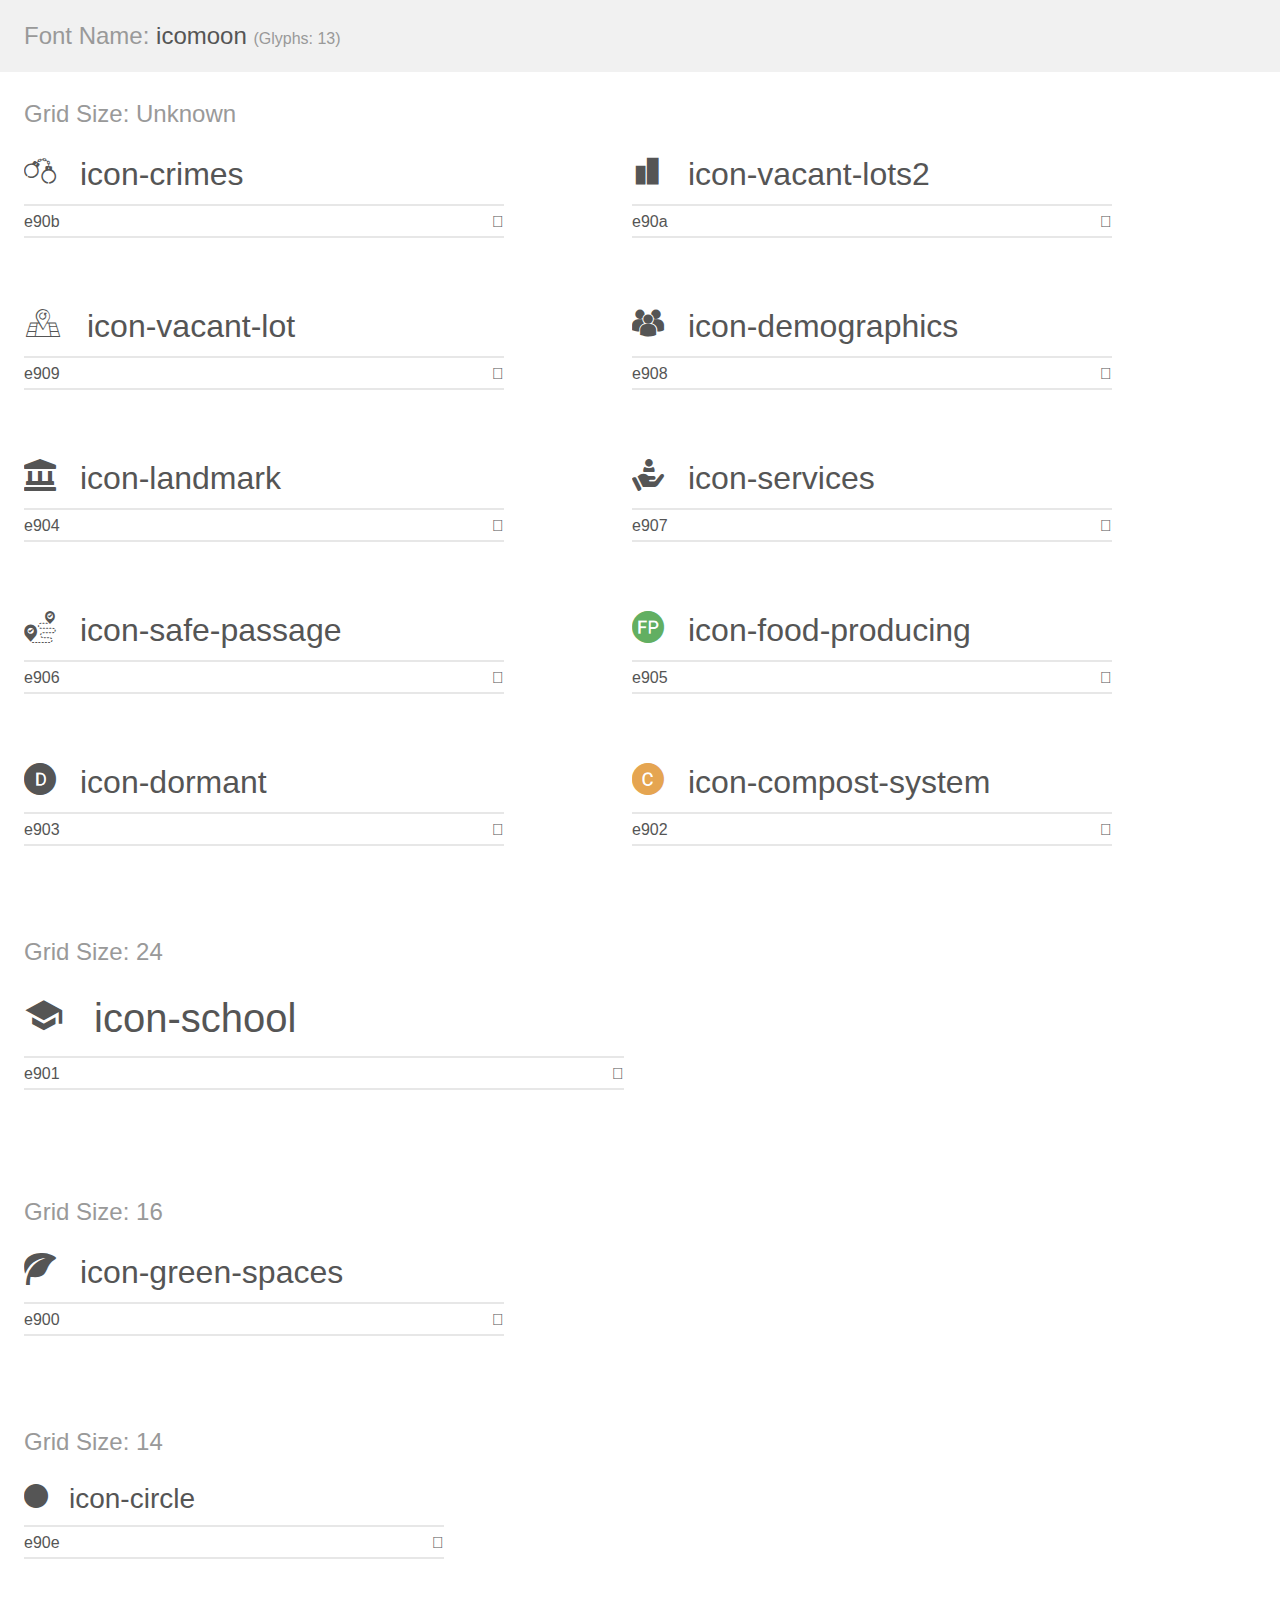
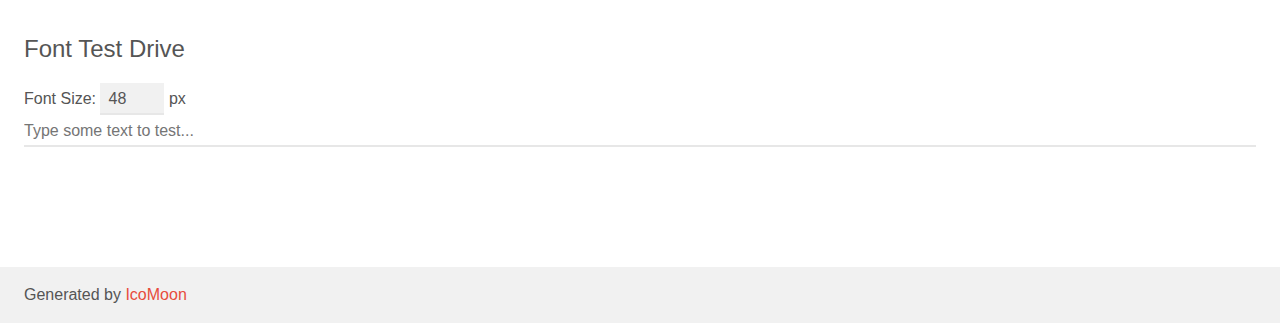
<file: style/icons/demo.html>
<!doctype html>
<html>
<head>
    <meta charset="utf-8">
    <title>IcoMoon Demo</title>
    <meta name="description" content="An Icon Font Generated By IcoMoon.io">
    <meta name="viewport" content="width=device-width, initial-scale=1">
    <link rel="stylesheet" href="demo-files/demo.css">
    <link rel="stylesheet" href="style.css"></head>
<body>
    <div class="bgc1 clearfix">
        <h1 class="mhmm mvm"><span class="fgc1">Font Name:</span> icomoon <small class="fgc1">(Glyphs:&nbsp;13)</small></h1>
    </div>
    <div class="clearfix mhl ptl">
        <h1 class="mvm mtn fgc1">Grid Size: Unknown</h1>
        <div class="glyph fs1">
            <div class="clearfix bshadow0 pbs">
                <span class="icon-crimes">
                
                </span>
                <span class="mls"> icon-crimes</span>
            </div>
            <fieldset class="fs0 size1of1 clearfix hidden-false">
                <input type="text" readonly value="e90b" class="unit size1of2" />
                <input type="text" maxlength="1" readonly value="&#xe90b;" class="unitRight size1of2 talign-right" />
            </fieldset>
            <div class="fs0 bshadow0 clearfix hidden-true">
                <span class="unit pvs fgc1">liga: </span>
                <input type="text" readonly value="" class="liga unitRight" />
            </div>
        </div>
        <div class="glyph fs1">
            <div class="clearfix bshadow0 pbs">
                <span class="icon-vacant-lots2">
                
                </span>
                <span class="mls"> icon-vacant-lots2</span>
            </div>
            <fieldset class="fs0 size1of1 clearfix hidden-false">
                <input type="text" readonly value="e90a" class="unit size1of2" />
                <input type="text" maxlength="1" readonly value="&#xe90a;" class="unitRight size1of2 talign-right" />
            </fieldset>
            <div class="fs0 bshadow0 clearfix hidden-true">
                <span class="unit pvs fgc1">liga: </span>
                <input type="text" readonly value="" class="liga unitRight" />
            </div>
        </div>
        <div class="glyph fs1">
            <div class="clearfix bshadow0 pbs">
                <span class="icon-vacant-lot">
                
                </span>
                <span class="mls"> icon-vacant-lot</span>
            </div>
            <fieldset class="fs0 size1of1 clearfix hidden-false">
                <input type="text" readonly value="e909" class="unit size1of2" />
                <input type="text" maxlength="1" readonly value="&#xe909;" class="unitRight size1of2 talign-right" />
            </fieldset>
            <div class="fs0 bshadow0 clearfix hidden-true">
                <span class="unit pvs fgc1">liga: </span>
                <input type="text" readonly value="" class="liga unitRight" />
            </div>
        </div>
        <div class="glyph fs1">
            <div class="clearfix bshadow0 pbs">
                <span class="icon-demographics">
                
                </span>
                <span class="mls"> icon-demographics</span>
            </div>
            <fieldset class="fs0 size1of1 clearfix hidden-false">
                <input type="text" readonly value="e908" class="unit size1of2" />
                <input type="text" maxlength="1" readonly value="&#xe908;" class="unitRight size1of2 talign-right" />
            </fieldset>
            <div class="fs0 bshadow0 clearfix hidden-true">
                <span class="unit pvs fgc1">liga: </span>
                <input type="text" readonly value="" class="liga unitRight" />
            </div>
        </div>
        <div class="glyph fs1">
            <div class="clearfix bshadow0 pbs">
                <span class="icon-landmark">
                
                </span>
                <span class="mls"> icon-landmark</span>
            </div>
            <fieldset class="fs0 size1of1 clearfix hidden-false">
                <input type="text" readonly value="e904" class="unit size1of2" />
                <input type="text" maxlength="1" readonly value="&#xe904;" class="unitRight size1of2 talign-right" />
            </fieldset>
            <div class="fs0 bshadow0 clearfix hidden-true">
                <span class="unit pvs fgc1">liga: </span>
                <input type="text" readonly value="" class="liga unitRight" />
            </div>
        </div>
        <div class="glyph fs1">
            <div class="clearfix bshadow0 pbs">
                <span class="icon-services">
                
                </span>
                <span class="mls"> icon-services</span>
            </div>
            <fieldset class="fs0 size1of1 clearfix hidden-false">
                <input type="text" readonly value="e907" class="unit size1of2" />
                <input type="text" maxlength="1" readonly value="&#xe907;" class="unitRight size1of2 talign-right" />
            </fieldset>
            <div class="fs0 bshadow0 clearfix hidden-true">
                <span class="unit pvs fgc1">liga: </span>
                <input type="text" readonly value="" class="liga unitRight" />
            </div>
        </div>
        <div class="glyph fs1">
            <div class="clearfix bshadow0 pbs">
                <span class="icon-safe-passage">
                
                </span>
                <span class="mls"> icon-safe-passage</span>
            </div>
            <fieldset class="fs0 size1of1 clearfix hidden-false">
                <input type="text" readonly value="e906" class="unit size1of2" />
                <input type="text" maxlength="1" readonly value="&#xe906;" class="unitRight size1of2 talign-right" />
            </fieldset>
            <div class="fs0 bshadow0 clearfix hidden-true">
                <span class="unit pvs fgc1">liga: </span>
                <input type="text" readonly value="" class="liga unitRight" />
            </div>
        </div>
        <div class="glyph fs1">
            <div class="clearfix bshadow0 pbs">
                <span class="icon-food-producing">
                
                </span>
                <span class="mls"> icon-food-producing</span>
            </div>
            <fieldset class="fs0 size1of1 clearfix hidden-false">
                <input type="text" readonly value="e905" class="unit size1of2" />
                <input type="text" maxlength="1" readonly value="&#xe905;" class="unitRight size1of2 talign-right" />
            </fieldset>
            <div class="fs0 bshadow0 clearfix hidden-true">
                <span class="unit pvs fgc1">liga: </span>
                <input type="text" readonly value="" class="liga unitRight" />
            </div>
        </div>
        <div class="glyph fs1">
            <div class="clearfix bshadow0 pbs">
                <span class="icon-dormant">
                
                </span>
                <span class="mls"> icon-dormant</span>
            </div>
            <fieldset class="fs0 size1of1 clearfix hidden-false">
                <input type="text" readonly value="e903" class="unit size1of2" />
                <input type="text" maxlength="1" readonly value="&#xe903;" class="unitRight size1of2 talign-right" />
            </fieldset>
            <div class="fs0 bshadow0 clearfix hidden-true">
                <span class="unit pvs fgc1">liga: </span>
                <input type="text" readonly value="" class="liga unitRight" />
            </div>
        </div>
        <div class="glyph fs1">
            <div class="clearfix bshadow0 pbs">
                <span class="icon-compost-system">
                
                </span>
                <span class="mls"> icon-compost-system</span>
            </div>
            <fieldset class="fs0 size1of1 clearfix hidden-false">
                <input type="text" readonly value="e902" class="unit size1of2" />
                <input type="text" maxlength="1" readonly value="&#xe902;" class="unitRight size1of2 talign-right" />
            </fieldset>
            <div class="fs0 bshadow0 clearfix hidden-true">
                <span class="unit pvs fgc1">liga: </span>
                <input type="text" readonly value="" class="liga unitRight" />
            </div>
        </div>
    </div>
    <div class="clearfix mhl ptl">
        <h1 class="mvm mtn fgc1">Grid Size: 24</h1>
        <div class="glyph fs2">
            <div class="clearfix bshadow0 pbs">
                <span class="icon-school">
                
                </span>
                <span class="mls"> icon-school</span>
            </div>
            <fieldset class="fs0 size1of1 clearfix hidden-false">
                <input type="text" readonly value="e901" class="unit size1of2" />
                <input type="text" maxlength="1" readonly value="&#xe901;" class="unitRight size1of2 talign-right" />
            </fieldset>
            <div class="fs0 bshadow0 clearfix hidden-true">
                <span class="unit pvs fgc1">liga: </span>
                <input type="text" readonly value="" class="liga unitRight" />
            </div>
        </div>
    </div>
    <div class="clearfix mhl ptl">
        <h1 class="mvm mtn fgc1">Grid Size: 16</h1>
        <div class="glyph fs3">
            <div class="clearfix bshadow0 pbs">
                <span class="icon-green-spaces">
                
                </span>
                <span class="mls"> icon-green-spaces</span>
            </div>
            <fieldset class="fs0 size1of1 clearfix hidden-false">
                <input type="text" readonly value="e900" class="unit size1of2" />
                <input type="text" maxlength="1" readonly value="&#xe900;" class="unitRight size1of2 talign-right" />
            </fieldset>
            <div class="fs0 bshadow0 clearfix hidden-true">
                <span class="unit pvs fgc1">liga: </span>
                <input type="text" readonly value="" class="liga unitRight" />
            </div>
        </div>
    </div>
    <div class="clearfix mhl ptl">
        <h1 class="mvm mtn fgc1">Grid Size: 14</h1>
        <div class="glyph fs4">
            <div class="clearfix bshadow0 pbs">
                <span class="icon-circle">
                
                </span>
                <span class="mls"> icon-circle</span>
            </div>
            <fieldset class="fs0 size1of1 clearfix hidden-false">
                <input type="text" readonly value="e90e" class="unit size1of2" />
                <input type="text" maxlength="1" readonly value="&#xe90e;" class="unitRight size1of2 talign-right" />
            </fieldset>
            <div class="fs0 bshadow0 clearfix hidden-true">
                <span class="unit pvs fgc1">liga: </span>
                <input type="text" readonly value="" class="liga unitRight" />
            </div>
        </div>
    </div>

    <!--[if gt IE 8]><!-->
    <div class="mhl clearfix mbl">
        <h1>Font Test Drive</h1>
        <label>
            Font Size: <input id="fontSize" type="number" class="textbox0 mbm"
            min="8" value="48" />
            px
        </label>
        <input id="testText" type="text" class="phl size1of1 mvl"
        placeholder="Type some text to test..." value=""/>
        <div id="testDrive" class="icon-" style="font-family: icomoon">&nbsp;
        </div>
    </div>
    <!--<![endif]-->
    <div class="bgc1 clearfix">
        <p class="mhl">Generated by <a href="https://icomoon.io/app">IcoMoon</a></p>
    </div>

    <script src="demo-files/demo.js"></script>
</body>
</html>
</file>
<file: style/icons/demo-files/demo.css>
body {
  padding: 0;
  margin: 0;
  font-family: sans-serif;
  font-size: 1em;
  line-height: 1.5;
  color: #555;
  background: #fff;
}
h1 {
  font-size: 1.5em;
  font-weight: normal;
}
small {
  font-size: .66666667em;
}
a {
  color: #e74c3c;
  text-decoration: none;
}
a:hover, a:focus {
  box-shadow: 0 1px #e74c3c;
}
.bshadow0, input {
  box-shadow: inset 0 -2px #e7e7e7;
}
input:hover {
  box-shadow: inset 0 -2px #ccc;
}
input, fieldset {
  font-family: sans-serif;
  font-size: 1em;
  margin: 0;
  padding: 0;
  border: 0;
}
input {
  color: inherit;
  line-height: 1.5;
  height: 1.5em;
  padding: .25em 0;
}
input:focus {
  outline: none;
  box-shadow: inset 0 -2px #449fdb;
}
.glyph {
  font-size: 16px;
  width: 15em;
  padding-bottom: 1em;
  margin-right: 4em;
  margin-bottom: 1em;
  float: left;
  overflow: hidden;
}
.liga {
  width: 80%;
  width: calc(100% - 2.5em);
}
.talign-right {
  text-align: right;
}
.talign-center {
  text-align: center;
}
.bgc1 {
  background: #f1f1f1;
}
.fgc1 {
  color: #999;
}
.fgc0 {
  color: #000;
}
p {
  margin-top: 1em;
  margin-bottom: 1em;
}
.mvm {
  margin-top: .75em;
  margin-bottom: .75em;
}
.mtn {
  margin-top: 0;
}
.mtl, .mal {
  margin-top: 1.5em;
}
.mbl, .mal {
  margin-bottom: 1.5em;
}
.mal, .mhl {
  margin-left: 1.5em;
  margin-right: 1.5em;
}
.mhmm {
  margin-left: 1em;
  margin-right: 1em;
}
.mls {
  margin-left: .25em;
}
.ptl {
  padding-top: 1.5em;
}
.pbs, .pvs {
  padding-bottom: .25em;
}
.pvs, .pts {
  padding-top: .25em;
}
.unit {
  float: left;
}
.unitRight {
  float: right;
}
.size1of2 {
  width: 50%;
}
.size1of1 {
  width: 100%;
}
.clearfix:before, .clearfix:after {
  content: " ";
  display: table;
}
.clearfix:after {
  clear: both;
}
.hidden-true {
  display: none;
}
.textbox0 {
  width: 3em;
  background: #f1f1f1;
  padding: .25em .5em;
  line-height: 1.5;
  height: 1.5em;
}
#testDrive {
  display: block;
  padding-top: 24px;
  line-height: 1.5;
}
.fs0 {
  font-size: 16px;
}
.fs1 {
  font-size: 32px;
}
.fs2 {
  font-size: 40px;
}
.fs3 {
  font-size: 32px;
}
.fs4 {
  font-size: 28px;
}
</file>
<file: style/icons/style.css>
@font-face {
  font-family: 'icomoon';
  src:  url('fonts/icomoon.eot?y687l');
  src:  url('fonts/icomoon.eot?y687l#iefix') format('embedded-opentype'),
    url('fonts/icomoon.ttf?y687l') format('truetype'),
    url('fonts/icomoon.woff?y687l') format('woff'),
    url('fonts/icomoon.svg?y687l#icomoon') format('svg');
  font-weight: normal;
  font-style: normal;
}

[class^="icon-"], [class*=" icon-"] {
  /* use !important to prevent issues with browser extensions that change fonts */
  font-family: 'icomoon' !important;
  speak: none;
  font-style: normal;
  font-weight: normal;
  font-variant: normal;
  text-transform: none;
  line-height: 1;

  /* Better Font Rendering =========== */
  -webkit-font-smoothing: antialiased;
  -moz-osx-font-smoothing: grayscale;
}

.icon-crimes:before {
  content: "\e90b";
}
.icon-vacant-lots2:before {
  content: "\e90a";
}
.icon-vacant-lot:before {
  content: "\e909";
}
.icon-demographics:before {
  content: "\e908";
}
.icon-landmark:before {
  content: "\e904";
}
.icon-services:before {
  content: "\e907";
}
.icon-safe-passage:before {
  content: "\e906";
}
.icon-food-producing:before {
  content: "\e905";
  color: #62af62;
}
.icon-dormant:before {
  content: "\e903";
}
.icon-compost-system:before {
  content: "\e902";
  color: #e5a551;
}
.icon-school:before {
  content: "\e901";
}
.icon-green-spaces:before {
  content: "\e900";
}
.icon-circle:before {
  content: "\e90e";
}
</file>
